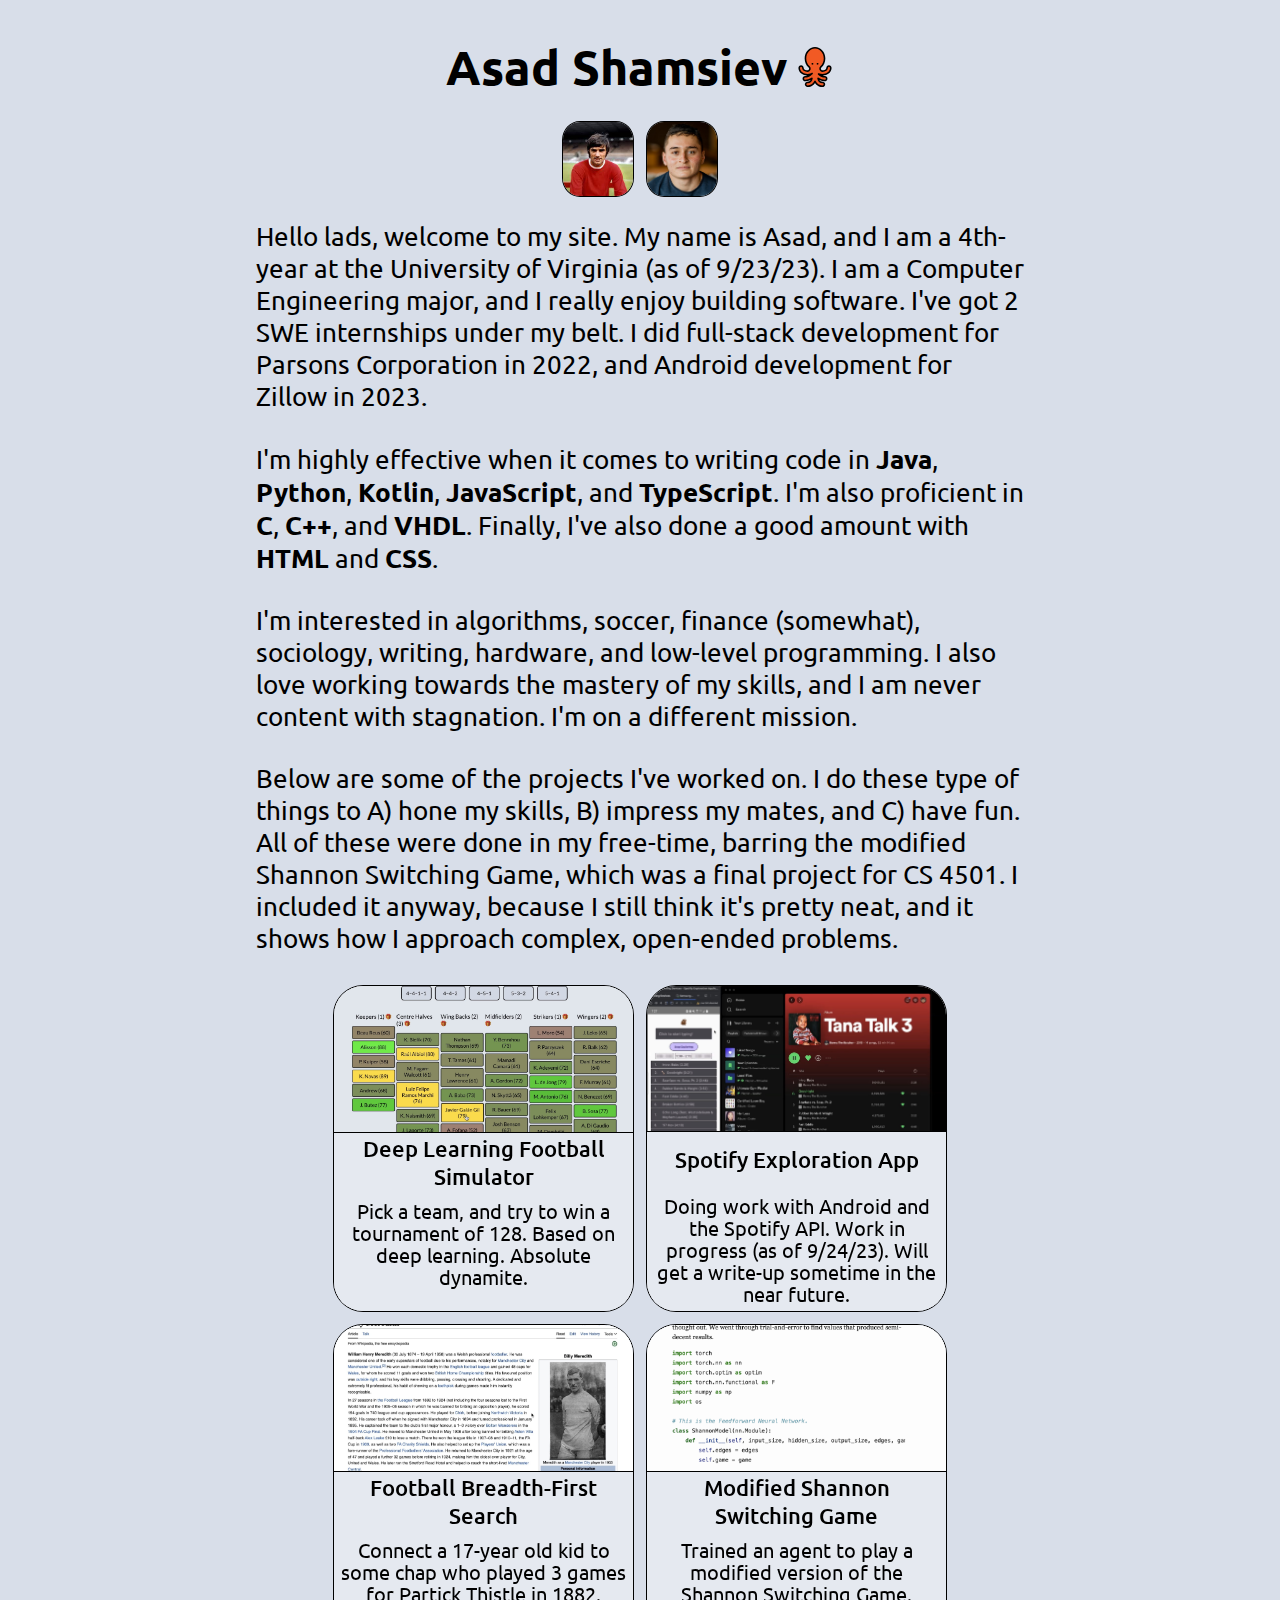
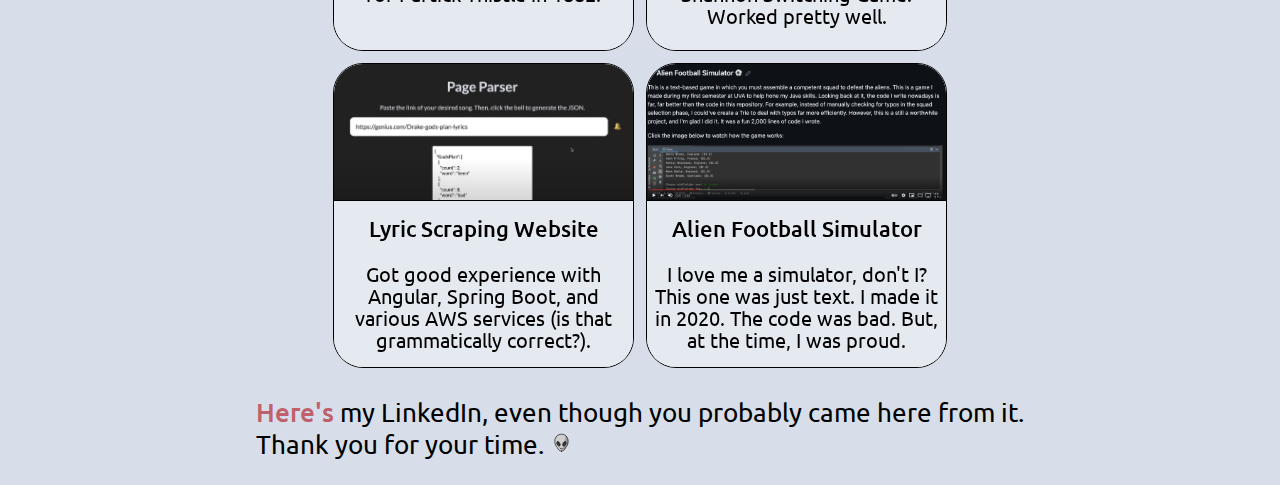
<file: index.html>
<html>

<head>
    <link rel="stylesheet" href="as9vdSite.css">
    <link rel="preconnect" href="https://fonts.googleapis.com">
    <link rel="preconnect" href="https://fonts.gstatic.com" crossorigin>
    <link href="https://fonts.googleapis.com/css2?family=Ubuntu:wght@300;400;500;700&display=swap" rel="stylesheet">
</head>
<div class="document-div">
    <div class="container">
        <h1 class="name-header">Asad Shamsiev
            <img src="Media/SVG/Octopus.svg" alt="Octopus" class="big-icon">
        </h1>
        <div class="img-row">
            <img class="circular-img" src="Media/Best.jpeg">
            <img class="circular-img" src="Media/Asad2.jpg">
        </div>


        <div class="paragraphs">
            <p class="paragraph">Hello lads, welcome to my site. My name is Asad, and I am a 4th-year at the University
                of
                Virginia (as of 9/23/23). I am a Computer Engineering major, and I really enjoy building software.
                I've got 2 SWE internships under my belt. I did full-stack development for Parsons Corporation in 2022,
                and Android development for Zillow in 2023.
            </p>

            <p class="paragraph">
                I'm highly effective when it
                comes to
                writing code in
                <b>Java</b>,
                <b>Python</b>,
                <b>Kotlin</b>,
                <b>JavaScript</b>, and
                <b>TypeScript</b>.
                I'm also proficient in
                <b>C</b>,
                <b>C++</b>, and
                <b>VHDL</b>. Finally, I've also done a good amount with
                <b>HTML</b> and
                <b>CSS</b>.
            </p>

            <p class="paragraph">
                I'm interested in algorithms, soccer, finance (somewhat), sociology, writing, hardware, and low-level
                programming.
                I also love working towards the mastery of my skills, and I am never content with stagnation.
                I'm on a different mission.
            </p>
            <p class="paragraph">
                Below are some of the projects I've worked on.
                I do these type of things to A) hone my skills, B) impress my mates, and C) have fun.
                All of these were done in my free-time,
                barring the modified Shannon Switching Game, which was a final project for CS 4501. I included it
                anyway, because I still think it's pretty
                neat, and it shows how I approach complex, open-ended problems.
            </p>
            <div class="projects-container">
                <div class="project-row">
                    <div class="project-card"
                        onclick="window.open('https://as9vd.github.io/FootballSimulator/', '_blank');">
                        <img src="Media/SimulatorGame.jpeg" class="project-img">
                        <div class="project-header-container">
                            <h1 class="project-header">Deep Learning Football Simulator</h1>
                        </div>
                        <div class="project-paragraph-container">
                            <p class="project-paragraph">Pick a team, and try to win a tournament of 128. Based on deep
                                learning. Absolute dynamite.
                            </p>
                        </div>
                    </div>

                    <div class="project-card" onclick="window.open('https://youtu.be/BP_aDXoXze8', '_blank');">
                        <img src="Media/ExplorationApp.jpeg" class="project-img">
                        <div class="project-header-container">
                            <h1 class="project-header">Spotify Exploration App</h1>
                        </div>
                        <div class="project-paragraph-container">
                            <p class="project-paragraph">Doing work with Android and the Spotify API. Work in progress
                                (as of 9/24/23). Will get a write-up sometime in the near future.</p>
                        </div>
                    </div>
                </div>
                <div class="project-row">
                    <div class="project-card"
                        onclick="window.open('https://as9vd.github.io/OracleOfCattermoleWriteUp/', '_blank');">
                        <img src="Media/BFS.jpeg" class="project-img">
                        <div class="project-header-container">
                            <h1 class="project-header">Football Breadth-First Search</h1>
                        </div>
                        <div class="project-paragraph-container">
                            <p class="project-paragraph">Connect a 17-year old kid to some chap who played 3 games for
                                Partick Thistle in 1882.</p>
                        </div>
                    </div>

                    <div class="project-card"
                        onclick="window.open('https://as9vd.github.io/ShannonSwitchingGameWriteUp/f10b1d835bda4576b33958c51d31ce56.html', '_blank');">
                        <img src="Media/SSG.jpeg" class="project-img">
                        <div class="project-header-container">
                            <h1 class="project-header">Modified Shannon Switching Game</h1>
                        </div>
                        <div class="project-paragraph-container">
                            <p class="project-paragraph">Trained an agent to play a modified version of the Shannon
                                Switching Game. Worked pretty well.</p>
                        </div>
                    </div>
                </div>
                <div class="project-row">
                    <div class="project-card"
                        onclick="window.open('https://github.com/as9vd/LyricScraperWebsite', '_blank');">
                        <img src="Media/GeniusScraper.jpeg" class="project-img">
                        <div class="project-header-container">
                            <h1 class="project-header">Lyric Scraping Website</h1>
                        </div>
                        <div class="project-paragraph-container">
                            <p class="project-paragraph">Got good experience with Angular, Spring Boot, and various AWS
                                services (is that grammatically correct?).</p>
                        </div>
                    </div>
                    <div class="project-card"
                        onclick="window.open('https://github.com/as9vd/AlienFootballSimulator', '_blank');">
                        <img src="Media/AlienSimulator.jpeg" class="project-img">
                        <div class="project-header-container">
                            <h1 class="project-header">Alien Football Simulator</h1>
                        </div>
                        <div class="project-paragraph-container">
                            <p class="project-paragraph">I love me a simulator, don't I? This one was just
                                text. I made it in 2020. The code was bad. But, at the time, I was proud.
                            </p>
                        </div>
                    </div>
                </div>
            </div>
            <p class="paragraph last-paragraph"><a class="paragraph-link"
                    href="https://www.linkedin.com/in/asad-shamsiev/">Here's</a>
                my LinkedIn, even
                though
                you probably came here from it. Thank you for your time.
                <img src="Media/SVG/Alien.svg" alt="Alien" class="small-icon">
            </p>
        </div>
    </div>
</div>


</html>
</file>
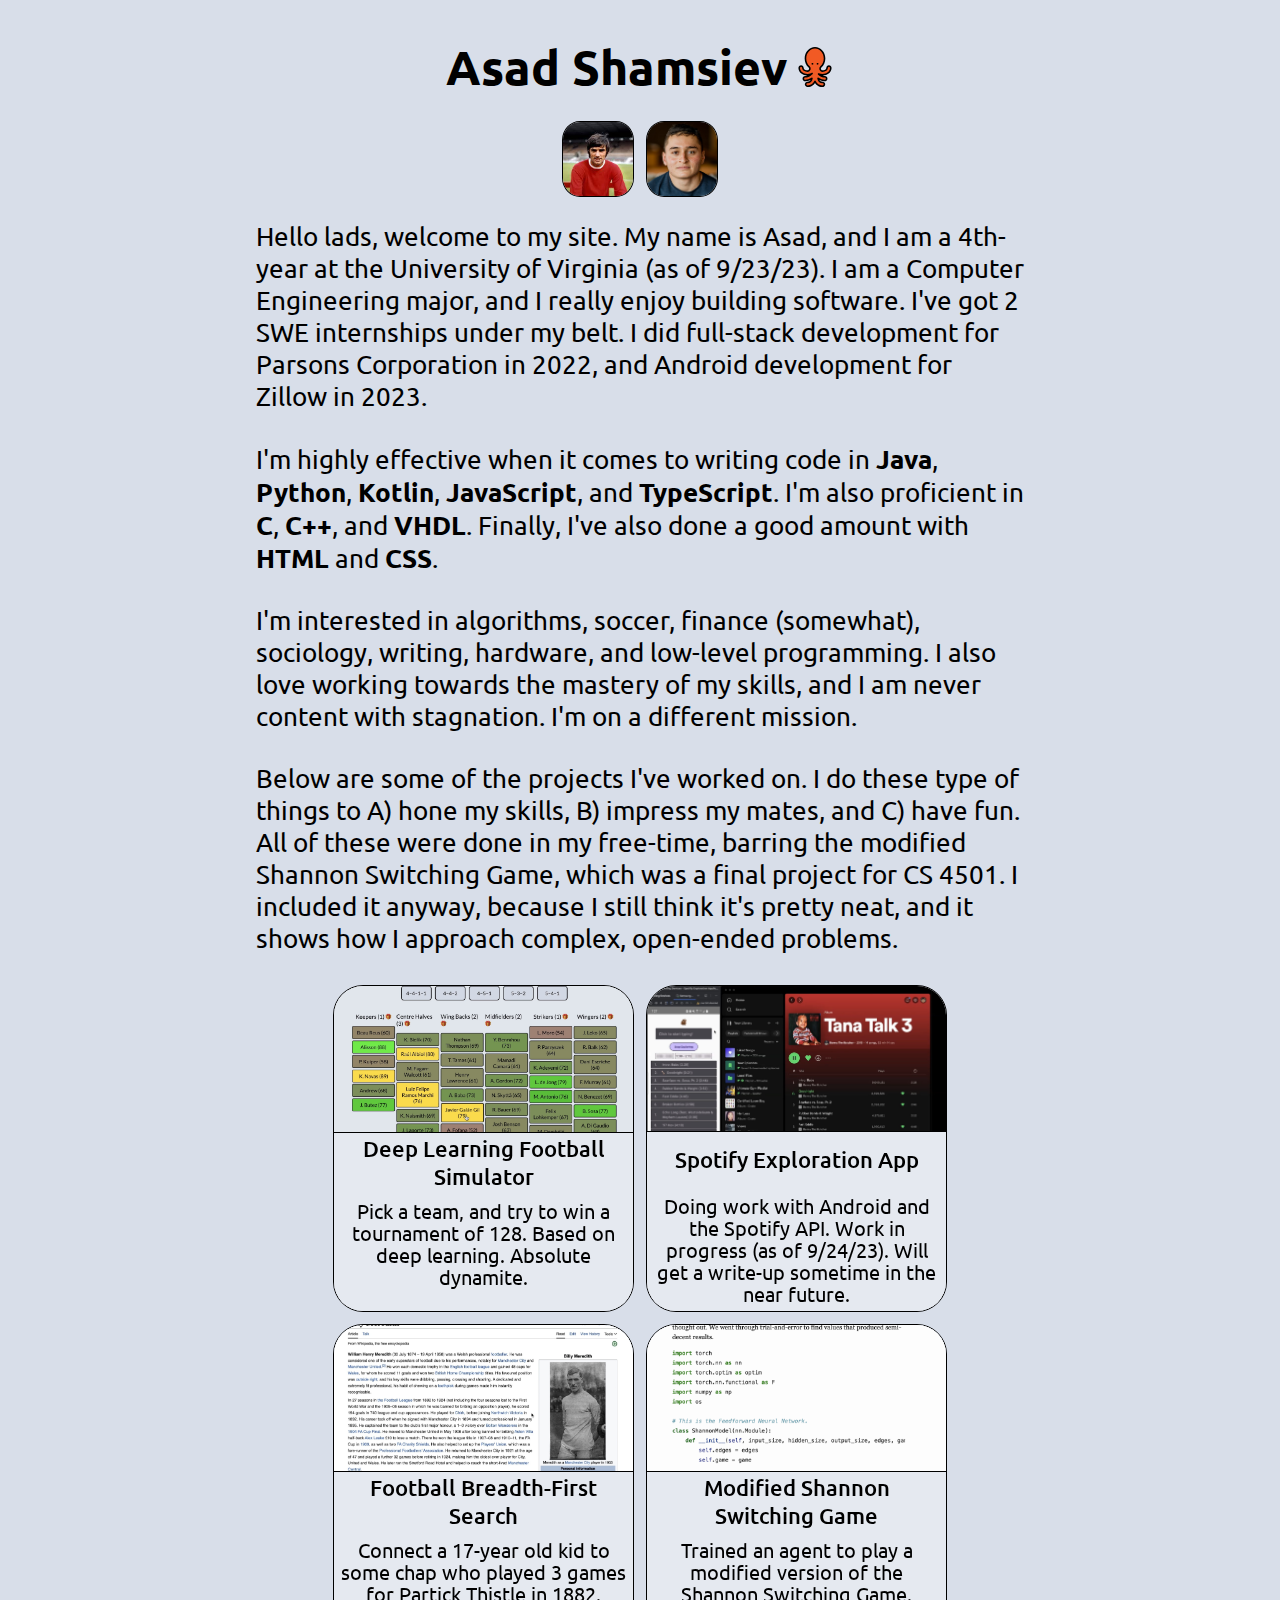
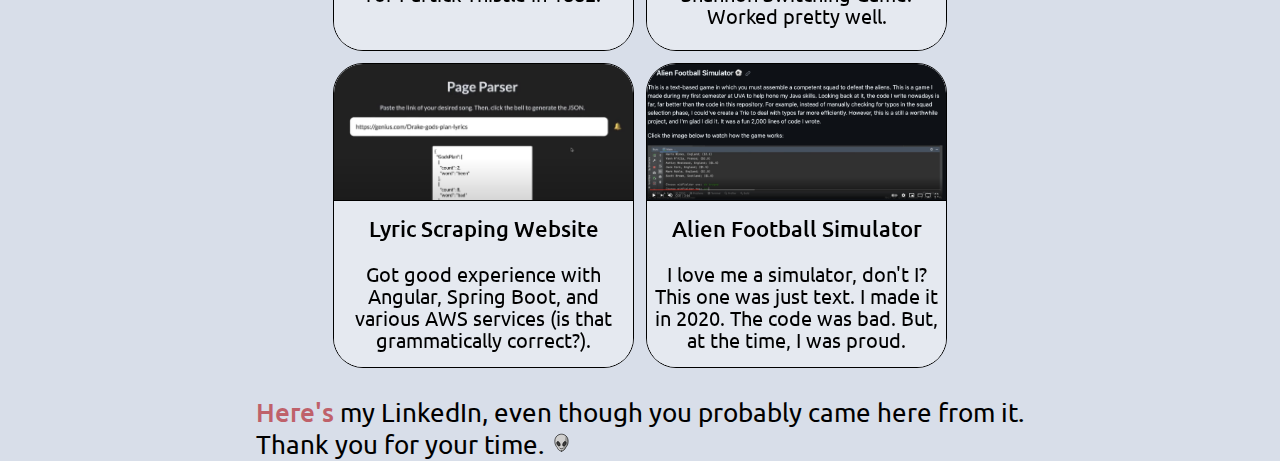
<file: as9vdSite.html>
<html>

<head>
    <link rel="stylesheet" href="as9vdSite.css">
    <link rel="preconnect" href="https://fonts.googleapis.com">
    <link rel="preconnect" href="https://fonts.gstatic.com" crossorigin>
    <link href="https://fonts.googleapis.com/css2?family=Ubuntu:wght@300;400;500;700&display=swap" rel="stylesheet">
</head>
<div class="document-div">
    <div class="container">
        <h1 class="name-header">Asad Shamsiev
            <img src="Media/SVG/Octopus.svg" alt="Octopus" class="big-icon">
        </h1>
        <div class="img-row">
            <img class="circular-img" src="Media/Best.jpeg">
            <img class="circular-img" src="Media/Asad2.jpg">
        </div>


        <div class="paragraphs">
            <p class="paragraph">Hello lads, welcome to my site. My name is Asad, and I am a 4th-year at the University
                of
                Virginia (as of 9/23/23). I am a Computer Engineering major, and I really enjoy building software.
                I've got 2 SWE internships under my belt. I did full-stack development for Parsons Corporation in 2022,
                and Android development for Zillow in 2023.
            </p>

            <p class="paragraph">
                I'm highly effective when it
                comes to
                writing code in
                <b>Java</b>,
                <b>Python</b>,
                <b>Kotlin</b>,
                <b>JavaScript</b>, and
                <b>TypeScript</b>.
                I'm also proficient in
                <b>C</b>,
                <b>C++</b>, and
                <b>VHDL</b>. Finally, I've also done a good amount with
                <b>HTML</b> and
                <b>CSS</b>.
            </p>

            <p class="paragraph">
                I'm interested in algorithms, soccer, finance (somewhat), sociology, writing, hardware, and low-level
                programming.
                I also love working towards the mastery of my skills, and I am never content with stagnation.
                I'm on a different mission.
            </p>
            <p class="paragraph">
                Below are some of the projects I've worked on.
                I do these type of things to A) hone my skills, B) impress my mates, and C) have fun.
                All of these were done in my free-time,
                barring the modified Shannon Switching Game, which was a final project for CS 4501. I included it
                anyway, because I still think it's pretty
                neat, and it shows how I approach complex, open-ended problems.
            </p>
            <div class="projects-container">
                <div class="project-row">
                    <div class="project-card"
                        onclick="window.open('https://as9vd.github.io/FootballSimulator/', '_blank');">
                        <img src="Media/SimulatorGame.jpeg" class="project-img">
                        <div class="project-header-container">
                            <h1 class="project-header">Deep Learning Football Simulator</h1>
                        </div>
                        <div class="project-paragraph-container">
                            <p class="project-paragraph">Pick a team, and try to win a tournament of 128. Based on deep
                                learning. Absolute dynamite.
                            </p>
                        </div>
                    </div>

                    <div class="project-card" onclick="window.open('https://youtu.be/BP_aDXoXze8', '_blank');">
                        <img src="Media/ExplorationApp.jpeg" class="project-img">
                        <div class="project-header-container">
                            <h1 class="project-header">Spotify Exploration App</h1>
                        </div>
                        <div class="project-paragraph-container">
                            <p class="project-paragraph">Doing work with Android and the Spotify API. Work in progress
                                (as of 9/24/23). Will get a write-up sometime in the near future.</p>
                        </div>
                    </div>
                </div>
                <div class="project-row">
                    <div class="project-card"
                        onclick="window.open('https://as9vd.github.io/OracleOfCattermoleWriteUp/', '_blank');">
                        <img src="Media/BFS.jpeg" class="project-img">
                        <div class="project-header-container">
                            <h1 class="project-header">Football Breadth-First Search</h1>
                        </div>
                        <div class="project-paragraph-container">
                            <p class="project-paragraph">Connect a 17-year old kid to some chap who played 3 games for
                                Partick Thistle in 1882.</p>
                        </div>
                    </div>

                    <div class="project-card"
                        onclick="window.open('https://as9vd.github.io/ShannonSwitchingGameWriteUp/f10b1d835bda4576b33958c51d31ce56.html', '_blank');">
                        <img src="Media/SSG.jpeg" class="project-img">
                        <div class="project-header-container">
                            <h1 class="project-header">Modified Shannon Switching Game</h1>
                        </div>
                        <div class="project-paragraph-container">
                            <p class="project-paragraph">Trained an agent to play a modified version of the Shannon
                                Switching Game. Worked pretty well.</p>
                        </div>
                    </div>
                </div>
                <div class="project-row">
                    <div class="project-card"
                        onclick="window.open('https://github.com/as9vd/LyricScraperWebsite', '_blank');">
                        <img src="Media/GeniusScraper.jpeg" class="project-img">
                        <div class="project-header-container">
                            <h1 class="project-header">Lyric Scraping Website</h1>
                        </div>
                        <div class="project-paragraph-container">
                            <p class="project-paragraph">Got good experience with Angular, Spring Boot, and various AWS
                                services (is that grammatically correct?).</p>
                        </div>
                    </div>
                    <div class="project-card"
                        onclick="window.open('https://github.com/as9vd/AlienFootballSimulator', '_blank');">
                        <img src="Media/AlienSimulator.jpeg" class="project-img">
                        <div class="project-header-container">
                            <h1 class="project-header">Alien Football Simulator</h1>
                        </div>
                        <div class="project-paragraph-container">
                            <p class="project-paragraph">I love me a simulator, don't I? This one was just
                                text. I made it in 2020. The code was bad. But, at the time, I was proud.
                            </p>
                        </div>
                    </div>
                </div>
            </div>
            <p class="paragraph"><a class="paragraph-link" href="https://www.linkedin.com/in/asad-shamsiev/">Here's</a>
                my LinkedIn, even
                though
                you probably came here from it. Thank you for your time.
                <img src="Media/SVG/Alien.svg" alt="Alien" class="small-icon">
            </p>
        </div>
    </div>
</div>


</html>
</file>
<file: as9vdSite.css>
* {
    background-color: #D8DEE9;
    font-family: 'Ubuntu', sans-serif;
    font-size: 10px;
    margin: 0px;
    padding: 0px;
}

.document-div {
    height: 100%;
    width: 100%;
    display: flex;
    flex-direction: column;
    align-items: center;
    background-color: #D8DEE9;
}

.container {
    display: flex;
    flex-direction: column;
    align-items: center;
    gap: 2.4rem;
    width: 60%;
    height: 100%;
    background-color: #D8DEE9;
}

.name-header {
    margin-top: 3.6rem;
    font-size: 4.8rem;
    display: flex;
    justify-content: center;
    align-items: center;
    gap: 0.8rem;
}

.paragraphs,
.paragraph-list {
    display: flex;
    flex-direction: column;
    align-items: center;
    gap: 3.0rem;
    margin-bottom: 3.2rem;
}

.paragraph b {
    font-size: inherit;
}

.paragraph,
.list-item {
    font-size: 2.6rem;
    line-height: 3.2rem;
}

.projects-container {
    display: flex;
    flex-direction: column;
    align-items: center;
    gap: 1.2rem;
    width: 80%;
    background-color: #D8DEE9;
}

.project-row {
    display: flex;
    flex-direction: row;
    align-items: stretch;
    gap: 1.2rem;
    width: 100%;
}

.circular-img {
    width: 7rem;
    border-radius: 25%;
    object-fit: cover;
    border: 0.15rem solid black;
}

.img-row {
    display: flex;
    flex-direction: row;
    justify-content: center;
    gap: 1.2rem;
}

.big-icon {
    width: 4rem;
    height: 4rem;
}

.small-icon {
    width: 2.3rem;
    height: 2.3rem;
}

.bolded-tidbit {
    font-weight: 500;
}

.project-card {
    border: 0.15rem solid black;
    width: 50%;
    display: flex;
    flex-direction: column;
    align-items: center;
    height: 100%;
    border-radius: 3rem;
    overflow-y: scroll;
    overflow-x: hidden;
    background-color: #E5E9F0;
    max-height: 32.5rem;
    transition: transform 0.35s cubic-bezier(0.25, 1, 0.5, 1), box-shadow 0.35s cubic-bezier(0.25, 1, 0.5, 1);
    will-change: transform, box-shadow;
}

.project-img {
    width: 100%;
    height: 45%;
    max-height: 45%;
    object-fit: cover;
    border: 0.15rem solid black;
    border-top: 0rem;
}

.project-paragraph {
    width: 100%;
    height: 100%;
    font-size: 2.0rem;
    line-height: 2.2rem;
    background-color: inherit;
    text-align: center;
}

.project-paragraph-container {
    height: 35%;
    max-height: 35%;
    display: flex;
    flex-direction: column;
    gap: 1rem;
    background-color: inherit;
    align-items: center;
    padding: 0.6rem;
}

.project-header-container {
    height: 20%;
    background-color: inherit;
    display: flex;
    flex-direction: column;
    align-items: center;
    justify-content: center;
    overflow: scroll;
}

.project-header {
    font-size: 2.2rem;
    font-weight: 500;
    text-align: center;
    height: 100%;
    background-color: inherit;
    display: flex;
    justify-content: center;
    align-items: center;
    padding: 0.5rem;
}

.project-card:hover {
    transform: scale(1.02) translateY(-10px);
    box-shadow: 0 4px 8px rgba(0, 0, 0, 0.2);
    cursor: pointer;
}

.paragraph-link {
    font-size: inherit;
    font-style: normal;
    text-decoration: none;
    font-weight: 500;
    color: #BF616A;
}

.last-paragraph {
    margin-bottom: 2.4rem;
}
</file>
